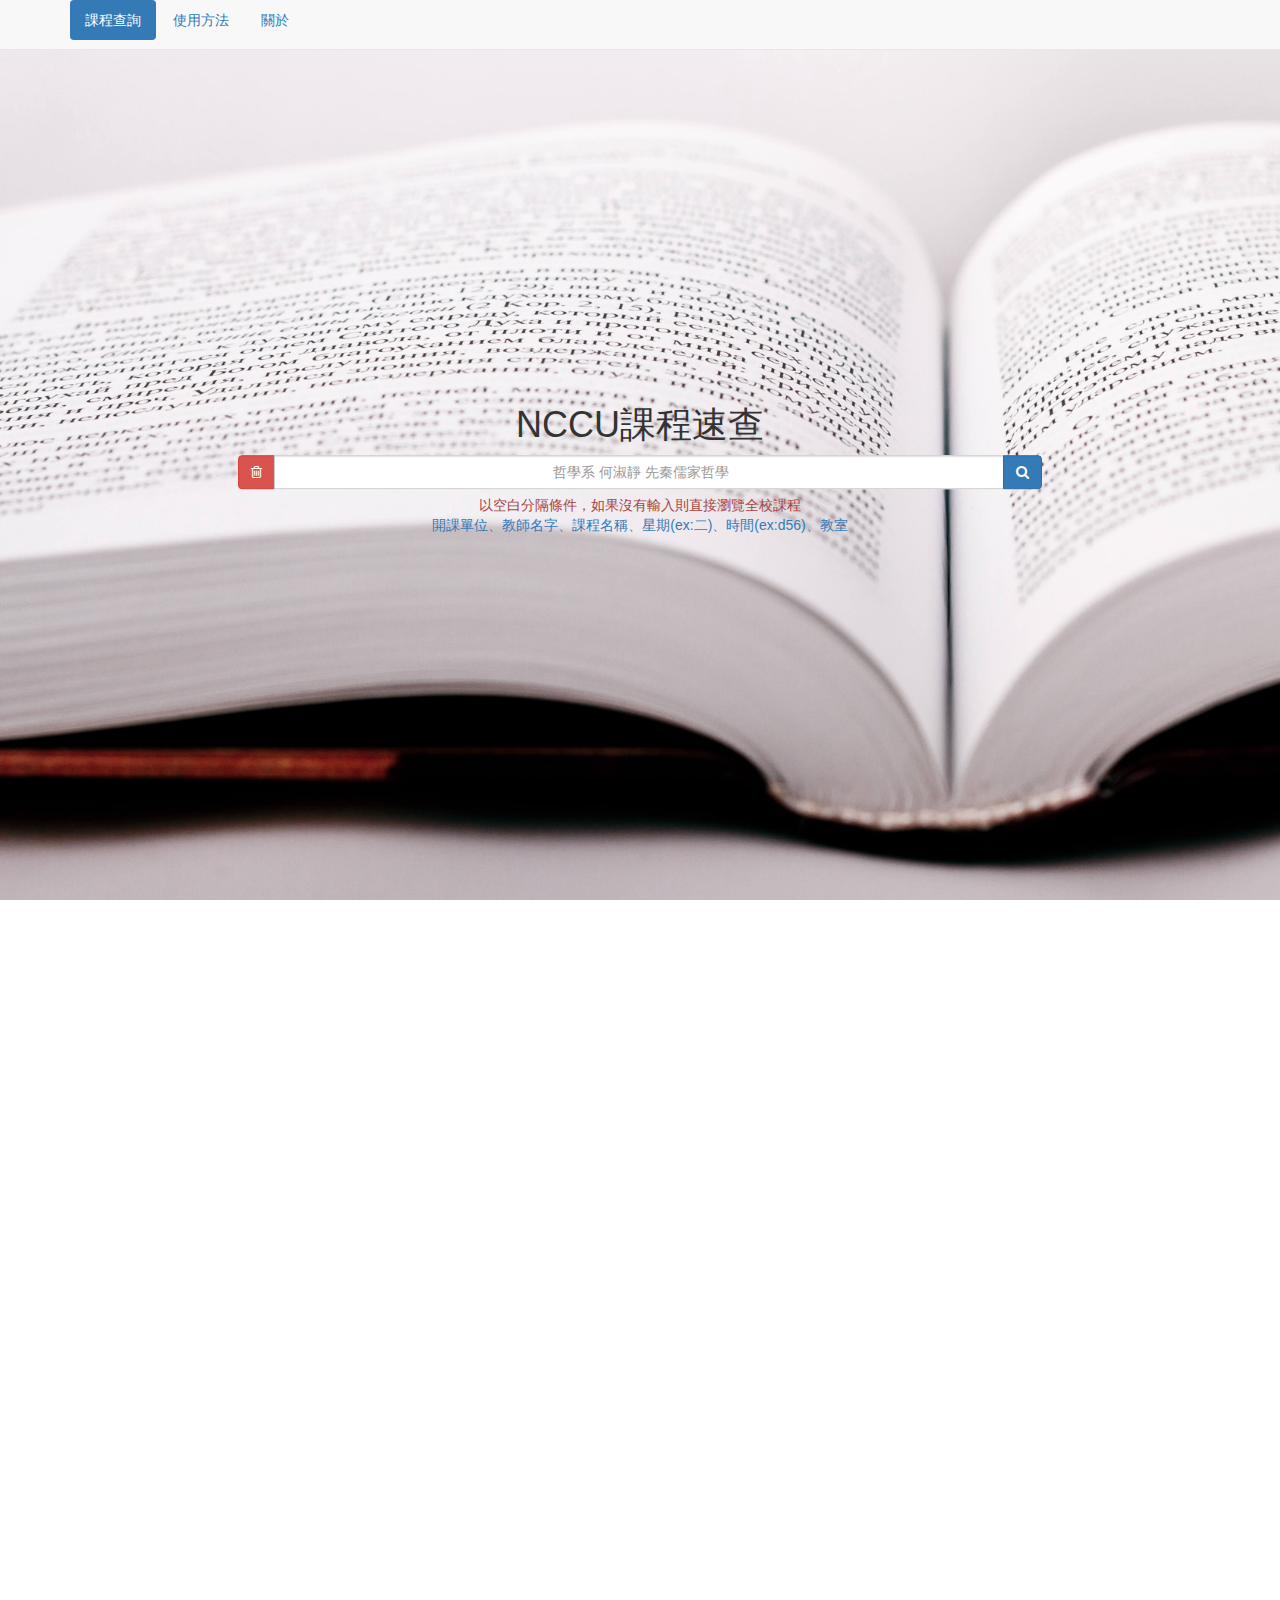
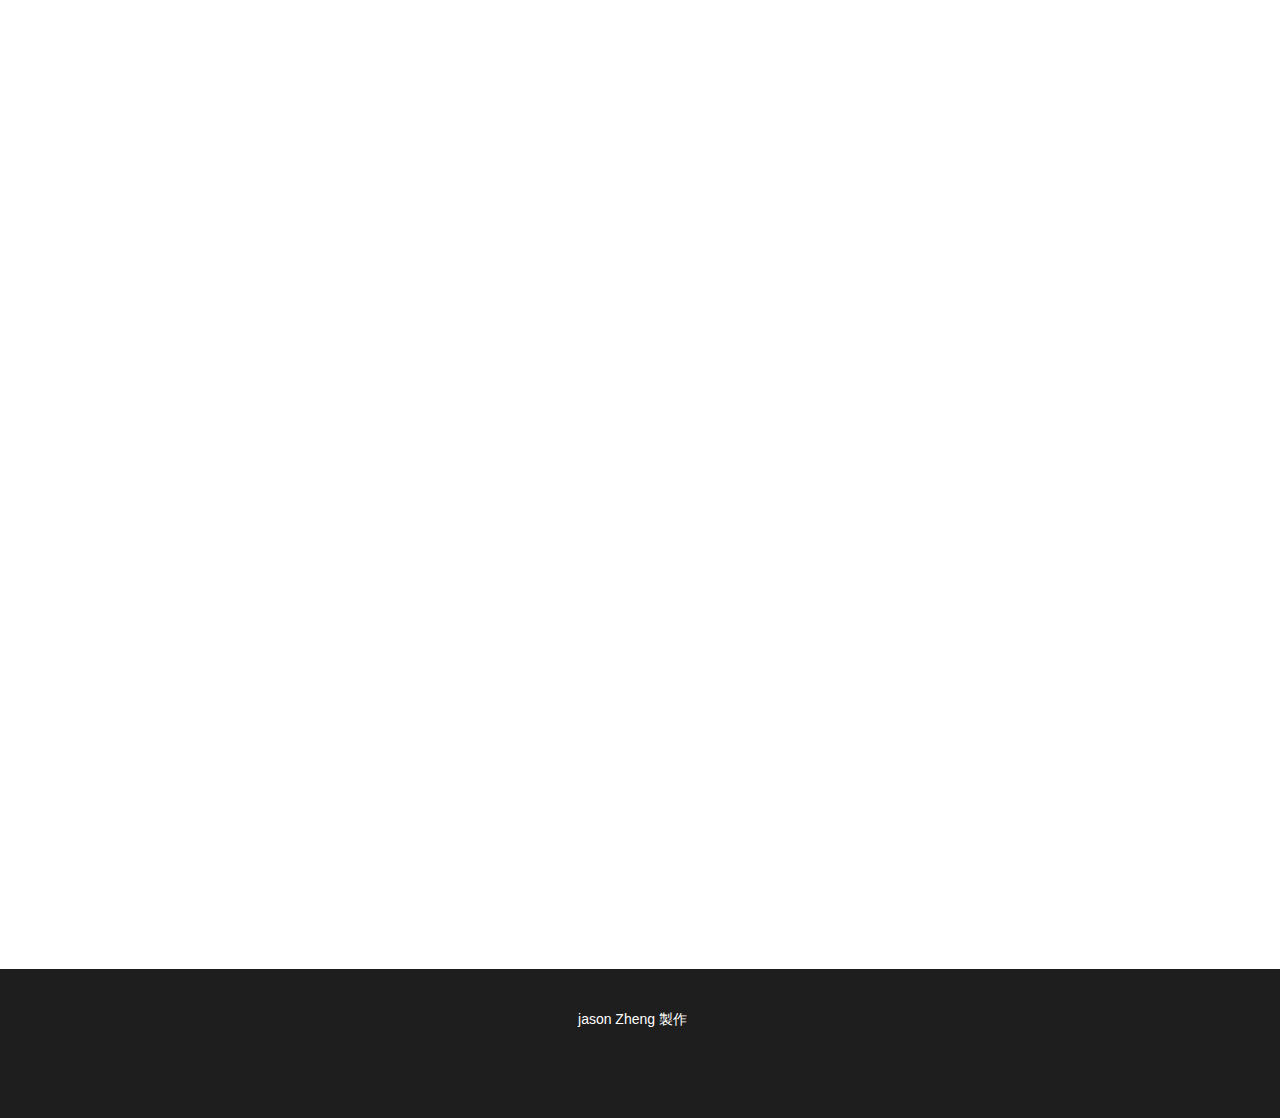
<file: index.html>
<!doctype html>
<html lang="en" ng-app="NccuCourseSearch">

<head>
    <title>NCCU課程速查</title>
    <meta charset="UTF-8">
    <meta name="viewport" content="width=device-width, initial-scale=1">
    <script src="https://code.jquery.com/jquery-1.12.4.min.js" integrity="sha256-ZosEbRLbNQzLpnKIkEdrPv7lOy9C27hHQ+Xp8a4MxAQ=" crossorigin="anonymous"></script>
    <link rel="stylesheet" href="styles/bootstrap.min.css">
    <script src="js/wow.min.js"></script>
    <script>
    new WOW().init();
    </script>
    <link rel="stylesheet" href="styles/animate.min.css">
    <link rel="stylesheet" href="styles/font-awsome/css/font-awesome.min.css">
</head>

<body ng-controller="CourseSearchController as search">
    <nav class="navbar navbar-default navbar-fixed-top" role="navigation">
        <div class="container">
            <ul class="nav nav-pills">
                <li role="presentation" class="active"><a ui-sref="course">課程查詢</a></li>
                <li role="presentation"><a ui-sref="howToUse">使用方法</a></li>
                <li role="presentation"><a ui-sref="about">關於</a></li>
            </ul>
        </div>
    </nav>
    <section>
        <div class="container nopadding">
            <div class="row">
                <div class="col-md-12 main text-center nopadding wow bounceIn" id="cover">
                    <div>
                        <h1>NCCU課程速查</h1>
                        <div id="searchInput" class="col-md-8 col-md-offset-2 col-xs-12">
                            <div class="input-group"><span class="input-group-btn"><button type="button" class="btn btn-danger"><i class="fa fa-trash-o" aria-hidden="true" ng-click="search.delete()"></i></button></span>
                                <input type="text" class="form-control text-center" ng-model="search.inputex" placeholder=" 哲學系 何淑靜 先秦儒家哲學"><span class="input-group-btn"><button type="button" class="btn btn-primary" ng-click="search.click()"><i class="fa fa-search" aria-hidden="true"></i></button></span>
                            </div>
                        </div>
                        <br>
                        <br><span class="text-danger">以空白分隔條件，如果沒有輸入則直接瀏覽全校課程</span>
                        <br>
                        <span class="text-primary">開課單位、教師名字、課程名稱、星期(ex:二)、時間(ex:d56)、教室</span>
                    </div>
                </div>
            </div>
        </div>
    </section>
    <section>
        <div class="container">
            <div class="row">
                <div class="col-md-12">
                    <ui-view></ui-view>
                </div>
            </div>
        </div>
    </section>
    <section id="author">
        <div class="containter">
            <div class="row">
                <footer class="col-xs-12 text-center">
                    jason Zheng 製作
                    <br>
                    <br><a href="https://www.facebook.com/junyou.zheng" target="_blank"><i class="fa fa-facebook-square fa-2x wow bounceIn" data-wow-delay=".1s" aria-hidden="true"></i></a>
                </footer>
            </div>
        </div>
    </section>
    <!-- lib -->
    <script src="js/lib/angular.min.js"></script>
    <script src="js/lib/angular-ui-router.min.js"></script>
    <!-- module -->
    <script src="js/app.js"></script>
    <!-- config -->
    <script src="js/app.config.js"></script>
    <!-- controller -->
    <script src="js/app.controller.js"></script>
    <script src="js/app.service.js"></script>
    <script src="js/app-jq.js"></script>
    <link rel="stylesheet" href="styles/main.css">
    <!-- google -->
    <script>
    (function(i, s, o, g, r, a, m) {
        i['GoogleAnalyticsObject'] = r;
        i[r] = i[r] || function() {
            (i[r].q = i[r].q || []).push(arguments)
        }, i[r].l = 1 * new Date();
        a = s.createElement(o),
            m = s.getElementsByTagName(o)[0];
        a.async = 1;
        a.src = g;
        m.parentNode.insertBefore(a, m)
    })(window, document, 'script', 'https://www.google-analytics.com/analytics.js', 'ga');

    ga('create', 'UA-5114057-3', 'auto');
    ga('send', 'pageview');
    </script>
</body>

</html>
</file>
<file: styles/main.css>
/*bootstrap setting*/

.row {
    margin-right: 0;
}

.nopadding {
    /* padding: 0 !important;*/
    margin: 0 !important;
}


/*bootstrap setting end*/

#cover {
    background-image: url(../img/bg.jpeg);
    background-size: cover;
}

#cover>div {
    position: relative;
    top: 50%;
    transform: translateY(-50%);
}


/*#cover i {
    vertical-align: middle;
    color: black;
    background-color: white;
    padding: 4px 10px;
    margin-top: 20px;
    margin-right: 20px;
    border: 1px solid #39a1f4;
    border-radius: 10px;
    box-shadow: 10px 10px 5px #888888;
}

#cover i:hover {
    color: rgba(169, 169, 169, 1);
    background-color: rgba(196, 196, 196, 1);
    transition: all 0.3s;
}*/


/*#cover input {
    border: 2px solid #39a1f4;
    width: 20%;
    height: 35px;
    text-align: center;
    box-shadow: 10px 10px 5px #888888;
    transition: all 0.3s;
    border-radius: 8px;
}

#cover input:focus {
    border: 3px solid #39a1f4;
    width: 70%;
    height: 35px;
    transition: all 0.3s;
}*/


/*#cover span {
    color: #0d8aed;
}
*/

.main {
    height: 100vh;
    width: 100vw;
}

.main2 {
    height: 50vh;
    width: 100vw;
    transition: all 0.3s;
}


/*courseDetail*/

#courseDetail {
    position: fixed;
    width: 100%;
    height: 100%;
    left: 0;
    top: 0;
    z-index: 9487;
    background-color: black;
    display: none;
}

#courseDetail h3 {
    padding: 20px 0;
    background-color: #31b0d5;
    color: white;
    margin-top: 0;
}

#courseDetail .content {
    /*border-radius: 10px;*/
    border-top-left-radius: 10px;
    border-top-right-radius: 10px;
}

#courseDetail .content>div {
    position: relative;
}

#courseDetail .content>div:first-child {
    height: 100%;
    overflow: auto;
    border-top-left-radius: 10px;
    border-top-right-radius: 10px;
}

#courseDetail .content>div:last-child {
    background-color: #31b0d5;
    height: 35px;
    border-bottom-left-radius: 10px;
    border-bottom-right-radius: 10px;
}

#courseDetail .content>div:last-child button {
    width: 100%;
    height: 100%;
    border-bottom-left-radius: 10px;
    border-bottom-right-radius: 10px;
    background-color: rgba(0, 0, 0, 0);
    border: none;
    color: white;
}
#courseDetail .content table td:first-child{
    text-align: center;
    width: 30%;
}
#courseResult .title{
    display: none;
}
#resultTable{
    margin-top: 40px;
}
#about span {
    padding-left: 10px;
}

/*.switch{
    display: none;
    transition: all 3s;
}*/

#courseDetail .mask {
    z-index: 9488;
    position: absolute;
    top: 0;
    left: 0;
    width: 100%;
    height: 100%;
    background-color: rgba(0, 0, 0, 0.8);
}

#courseDetail .content {
    width: 80%;
    height: 70%;
    position: relative;
    top: 50%;
    left: 50%;
    transform: translate(-50%, -50%);
    z-index: 9489;
    background-color: #fff;
    color: black;
    /*overflow: auto;*/
}


/*footer*/

#author {
    background-color: #1e1e1e;
    color: white;
}

#author .row {
    margin-top: 40px;
    padding-top: 40px;
    padding-bottom: 40px;
}
</file>
